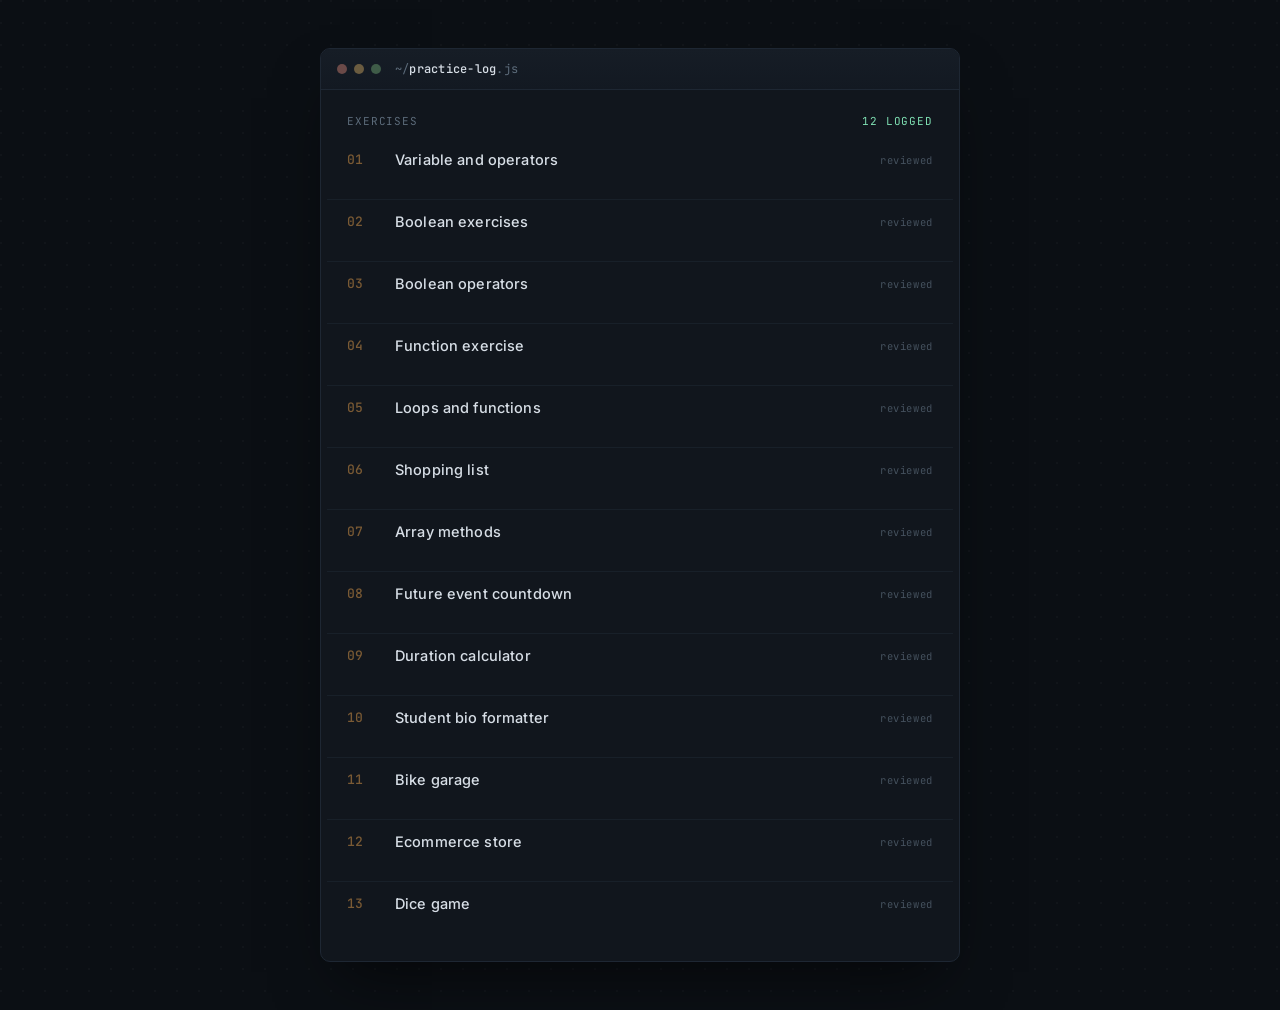
<file: index.html>
<html lang="en">
<head>
<meta charset="UTF-8">
<meta name="viewport" content="width=device-width, initial-scale=1.0">
<title>JS Practice Log</title>
<link rel="preconnect" href="https://fonts.googleapis.com">
<link rel="preconnect" href="https://fonts.gstatic.com" crossorigin>
<link href="https://fonts.googleapis.com/css2?family=JetBrains+Mono:wght@400;500;700&family=Inter:wght@400;500;600&display=swap" rel="stylesheet">
<style>
  :root{
    --bg: #0b0f14;
    --panel: #11161d;
    --border: #1e2733;
    --border-soft: #182029;
    --text: #d7dee6;
    --muted: #5c6b7a;
    --amber: #e3ad6d;
    --amber-dim: #7a5a34;
    --mint: #7fe0b3;
    --mint-dim: #3a5f4c;
    --font-mono: 'JetBrains Mono', 'SFMono-Regular', Menlo, Consolas, monospace;
    --font-sans: 'Inter', system-ui, sans-serif;
  }

  *{ box-sizing: border-box; }

  body{
    margin: 0;
    min-height: 100vh;
    background:
      radial-gradient(circle at 1px 1px, rgba(255,255,255,0.025) 1px, transparent 0) 0 0/22px 22px,
      var(--bg);
    color: var(--text);
    font-family: var(--font-sans);
    display: flex;
    align-items: center;
    justify-content: center;
    padding: 48px 20px;
  }

  .terminal{
    width: 100%;
    max-width: 640px;
    background: var(--panel);
    border: 1px solid var(--border);
    border-radius: 10px;
    overflow: hidden;
    box-shadow: 0 30px 60px -20px rgba(0,0,0,0.6);
  }

  .titlebar{
    display: flex;
    align-items: center;
    gap: 14px;
    padding: 12px 16px;
    background: linear-gradient(#161d26, #131922);
    border-bottom: 1px solid var(--border);
  }

  .dots{ display: flex; gap: 7px; }
  .dots span{
    width: 10px; height: 10px; border-radius: 50%;
    background: #3a4451;
  }
  .dots span:nth-child(1){ background: #6b4a48; }
  .dots span:nth-child(2){ background: #6b5c40; }
  .dots span:nth-child(3){ background: #3f5c48; }

  .titlebar .path{
    font-family: var(--font-mono);
    font-size: 12px;
    color: var(--muted);
    letter-spacing: 0.02em;
  }

  .titlebar .path b{ color: var(--text); font-weight: 500; }

  .body-inner{ padding: 10px 6px 18px; }

  .header-row{
    display: flex;
    justify-content: space-between;
    align-items: baseline;
    padding: 14px 20px 10px;
    font-family: var(--font-mono);
    font-size: 11px;
    color: var(--muted);
    letter-spacing: 0.08em;
    text-transform: uppercase;
  }

  .header-row .count{ color: var(--mint); }

  ul{
    list-style: none;
    margin: 0;
    padding: 0;
  }

  li{ border-top: 1px solid var(--border-soft); }
  li:first-child{ border-top: none; }

  a{
    position: relative;
    display: grid;
    grid-template-columns: 34px 1fr auto;
    align-items: center;
    gap: 14px;
    padding: 13px 20px;
    text-decoration: none;
    color: var(--text);
    transition: background-color 0.18s ease, padding-left 0.18s ease;
  }

  a::before{
    content: "$";
    position: absolute;
    left: 6px;
    top: 50%;
    transform: translateY(-50%);
    font-family: var(--font-mono);
    font-size: 13px;
    color: var(--mint);
    opacity: 0;
    transition: opacity 0.18s ease;
  }

  a:hover, a:focus-visible{
    background: rgba(127, 224, 179, 0.045);
    padding-left: 28px;
  }

  a:hover::before, a:focus-visible::before{ opacity: 1; }

  .num{
    font-family: var(--font-mono);
    font-size: 13px;
    font-weight: 500;
    color: var(--amber-dim);
    transition: color 0.18s ease;
  }

  a:hover .num, a:focus-visible .num{ color: var(--amber); }

  .label{
    font-size: 14.5px;
    font-weight: 500;
    letter-spacing: 0.01em;
    color: var(--text);
  }

  .label::after{
    content: "";
    display: inline-block;
    width: 2px;
    height: 13px;
    margin-left: 3px;
    background: var(--mint);
    vertical-align: -2px;
    opacity: 0;
  }

  a:hover .label::after, a:focus-visible .label::after{
    opacity: 1;
    animation: blink 1s steps(1) infinite;
  }

  @keyframes blink{ 50% { opacity: 0; } }

  .status{
    font-family: var(--font-mono);
    font-size: 10.5px;
    color: var(--muted);
    letter-spacing: 0.06em;
    opacity: 0.7;
  }

  .underline{
    display: none;
  }

  a svg.underline{
    display: block;
    grid-column: 1 / -1;
  }

  /* underline sits under the label as a hand-marked check-off stroke */
  a{ grid-template-rows: auto auto; }
  a svg.underline{
    width: 100%;
    height: 8px;
    margin-top: -4px;
    overflow: visible;
  }
  a svg.underline path{
    fill: none;
    stroke: var(--mint);
    stroke-width: 1.6;
    stroke-linecap: round;
    stroke-dasharray: 420;
    stroke-dashoffset: 420;
    transition: stroke-dashoffset 0.5s ease;
  }
  a:hover svg.underline path, a:focus-visible svg.underline path{
    stroke-dashoffset: 0;
  }

  @media (prefers-reduced-motion: reduce){
    a, a::before, .num, .label::after, a svg.underline path{
      transition: none !important;
      animation: none !important;
    }
  }

  @media (max-width: 480px){
    a{ padding: 12px 16px; grid-template-columns: 28px 1fr; }
    a:hover, a:focus-visible{ padding-left: 20px; }
    .status{ display: none; }
  }
</style>
</head>
<body>

  <div class="terminal">
    <div class="titlebar">
      <div class="dots"><span></span><span></span><span></span></div>
      <div class="path">~/<b>practice-log</b>.js</div>
    </div>
    <div class="body-inner">
      <div class="header-row"><span>exercises</span><span class="count">12 logged</span></div>
      <ul>
        <li><a href="a1.html"><span class="num">01</span><span class="label">Variable and operators</span><span class="status">reviewed</span><svg class="underline" viewBox="0 0 300 8" preserveAspectRatio="none"><path d="M2 5 Q 60 1, 120 5 T 240 4 T 298 6"/></svg></a></li>
        <li><a href="a2.html"><span class="num">02</span><span class="label">Boolean exercises</span><span class="status">reviewed</span><svg class="underline" viewBox="0 0 300 8" preserveAspectRatio="none"><path d="M2 6 Q 60 2, 120 6 T 240 5 T 298 7"/></svg></a></li>
        <li><a href="a3.html"><span class="num">03</span><span class="label">Boolean operators</span><span class="status">reviewed</span><svg class="underline" viewBox="0 0 300 8" preserveAspectRatio="none"><path d="M2 5 Q 60 1, 120 5 T 240 4 T 298 6"/></svg></a></li>
        <li><a href="shariq.html"><span class="num">04</span><span class="label">Function exercise</span><span class="status">reviewed</span><svg class="underline" viewBox="0 0 300 8" preserveAspectRatio="none"><path d="M2 6 Q 60 2, 120 6 T 240 5 T 298 7"/></svg></a></li>
        <li><a href="a5.html"><span class="num">05</span><span class="label">Loops and functions</span><span class="status">reviewed</span><svg class="underline" viewBox="0 0 300 8" preserveAspectRatio="none"><path d="M2 5 Q 60 1, 120 5 T 240 4 T 298 6"/></svg></a></li>
        <li><a href="a6.html"><span class="num">06</span><span class="label">Shopping list</span><span class="status">reviewed</span><svg class="underline" viewBox="0 0 300 8" preserveAspectRatio="none"><path d="M2 6 Q 60 2, 120 6 T 240 5 T 298 7"/></svg></a></li>
        <li><a href="arrayMethods.html"><span class="num">07</span><span class="label">Array methods</span><span class="status">reviewed</span><svg class="underline" viewBox="0 0 300 8" preserveAspectRatio="none"><path d="M2 5 Q 60 1, 120 5 T 240 4 T 298 6"/></svg></a></li>
        <li><a href="a8.html"><span class="num">08</span><span class="label">Future event countdown</span><span class="status">reviewed</span><svg class="underline" viewBox="0 0 300 8" preserveAspectRatio="none"><path d="M2 6 Q 60 2, 120 6 T 240 5 T 298 7"/></svg></a></li>
        <li><a href="a9.html"><span class="num">09</span><span class="label">Duration calculator</span><span class="status">reviewed</span><svg class="underline" viewBox="0 0 300 8" preserveAspectRatio="none"><path d="M2 5 Q 60 1, 120 5 T 240 4 T 298 6"/></svg></a></li>
        <li><a href="latestassignment.html"><span class="num">10</span><span class="label">Student bio formatter</span><span class="status">reviewed</span><svg class="underline" viewBox="0 0 300 8" preserveAspectRatio="none"><path d="M2 6 Q 60 2, 120 6 T 240 5 T 298 7"/></svg></a></li>
        <li><a href="a11.html"><span class="num">11</span><span class="label">Bike garage</span><span class="status">reviewed</span><svg class="underline" viewBox="0 0 300 8" preserveAspectRatio="none"><path d="M2 5 Q 60 1, 120 5 T 240 4 T 298 6"/></svg></a></li>
        <li><a href="a12.html"><span class="num">12</span><span class="label">Ecommerce store</span><span class="status">reviewed</span><svg class="underline" viewBox="0 0 300 8" preserveAspectRatio="none"><path d="M2 6 Q 60 2, 120 6 T 240 5 T 298 7"/></svg></a></li>
        <li><a href="a13.html"><span class="num">13</span><span class="label">Dice game</span><span class="status">reviewed</span><svg class="underline" viewBox="0 0 300 8" preserveAspectRatio="none"><path d="M2 6 Q 60 2, 120 6 T 240 5 T 298 7"/></svg></a></li>
      </ul>
      </ul>
    </div>
  </div>

</body>
</html>
</file>
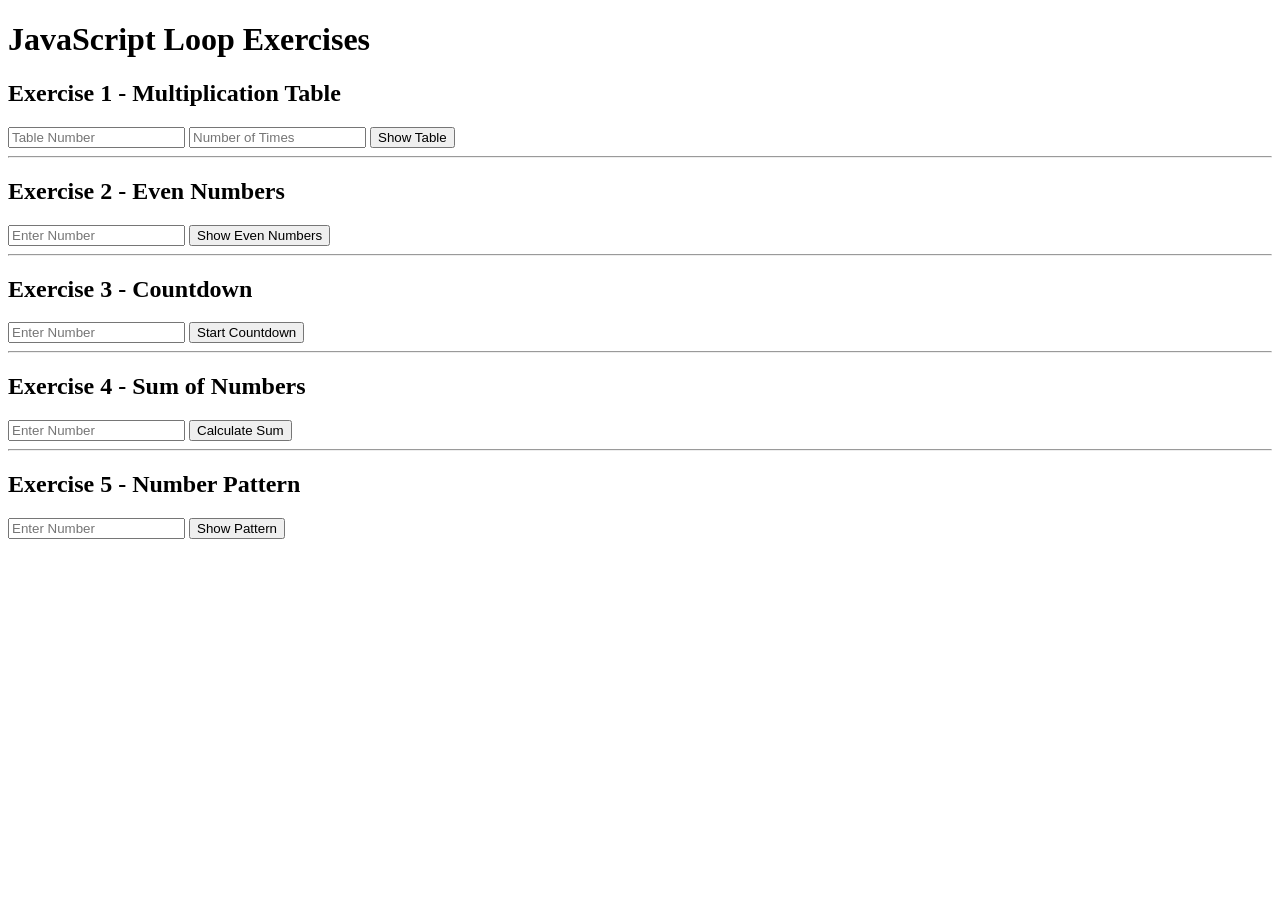
<file: a5.html>
<!DOCTYPE html>
<html lang="en">
<head>
    <meta charset="UTF-8">
    <meta name="viewport" content="width=device-width, initial-scale=1.0">
    <title>JavaScript Loop Exercises</title>
</head>
<body>

<div class="container">

    <h1>JavaScript Loop Exercises</h1>

    
    <h2>Exercise 1 - Multiplication Table</h2>

    <input type="number" id="table" placeholder="Table Number">
    <input type="number" id="times" placeholder="Number of Times">
    <button onclick="showTable()">Show Table</button>

    <div id="tableResult" class="output"></div>

    <hr>

    
    <h2>Exercise 2 - Even Numbers</h2>

    <input type="number" id="evenNumber" placeholder="Enter Number">
    <button onclick="showEven()">Show Even Numbers</button>

    <div id="evenResult" class="output"></div>

    <hr>

   
    <h2>Exercise 3 - Countdown</h2>

    <input type="number" id="countNumber" placeholder="Enter Number">
    <button onclick="countDown()">Start Countdown</button>

    <div id="countResult" class="output"></div>

    <hr>

   
    <h2>Exercise 4 - Sum of Numbers</h2>

    <input type="number" id="sumNumber" placeholder="Enter Number">
    <button onclick="findSum()">Calculate Sum</button>

    <div id="sumResult" class="output"></div>

    <hr>

    <h2>Exercise 5 - Number Pattern</h2>

    <input type="number" id="patternNumber" placeholder="Enter Number">
    <button onclick="showPattern()">Show Pattern</button>

    <div id="patternResult" class="output"></div>

</div>

<script>// Exercise 1
function showTable(){

    let table = Number(document.getElementById("table").value);
    let times = Number(document.getElementById("times").value);

    let output = "";

    for(let i=1; i<=times; i++){
        output += table + " × " + i + " = " + (table*i) + "<br>";
    }

    document.getElementById("tableResult").innerHTML = output;
}


// Exercise 2
function showEven(){

    let num = Number(document.getElementById("evenNumber").value);

    let output = "";

    for(let i=1; i<=num; i++){

        if(i % 2 === 0){
            output += i + "<br>";
        }

    }

    document.getElementById("evenResult").innerHTML = output;
}


// Exercise 3
function countDown(){

    let num = Number(document.getElementById("countNumber").value);

    let output = "";

    for(let i=num; i>=1; i--){
        output += i + "<br>";
    }

    document.getElementById("countResult").innerHTML = output;
}


// Exercise 4
function findSum(){

    let num = Number(document.getElementById("sumNumber").value);

    let sum = 0;

    for(let i=1; i<=num; i++){
        sum += i;
    }

    document.getElementById("sumResult").innerHTML =
    "<b>Sum = " + sum + "</b>";
}


// Exercise 5
function showPattern(){

    let num = Number(document.getElementById("patternNumber").value);

    let output = "";

    for(let i=1; i<=num; i++){

        for(let j=1; j<=i; j++){
            output += j;
        }

        output += "<br>";
    }

    document.getElementById("patternResult").innerHTML = output;
}</script>

</body>
</html>
</file>
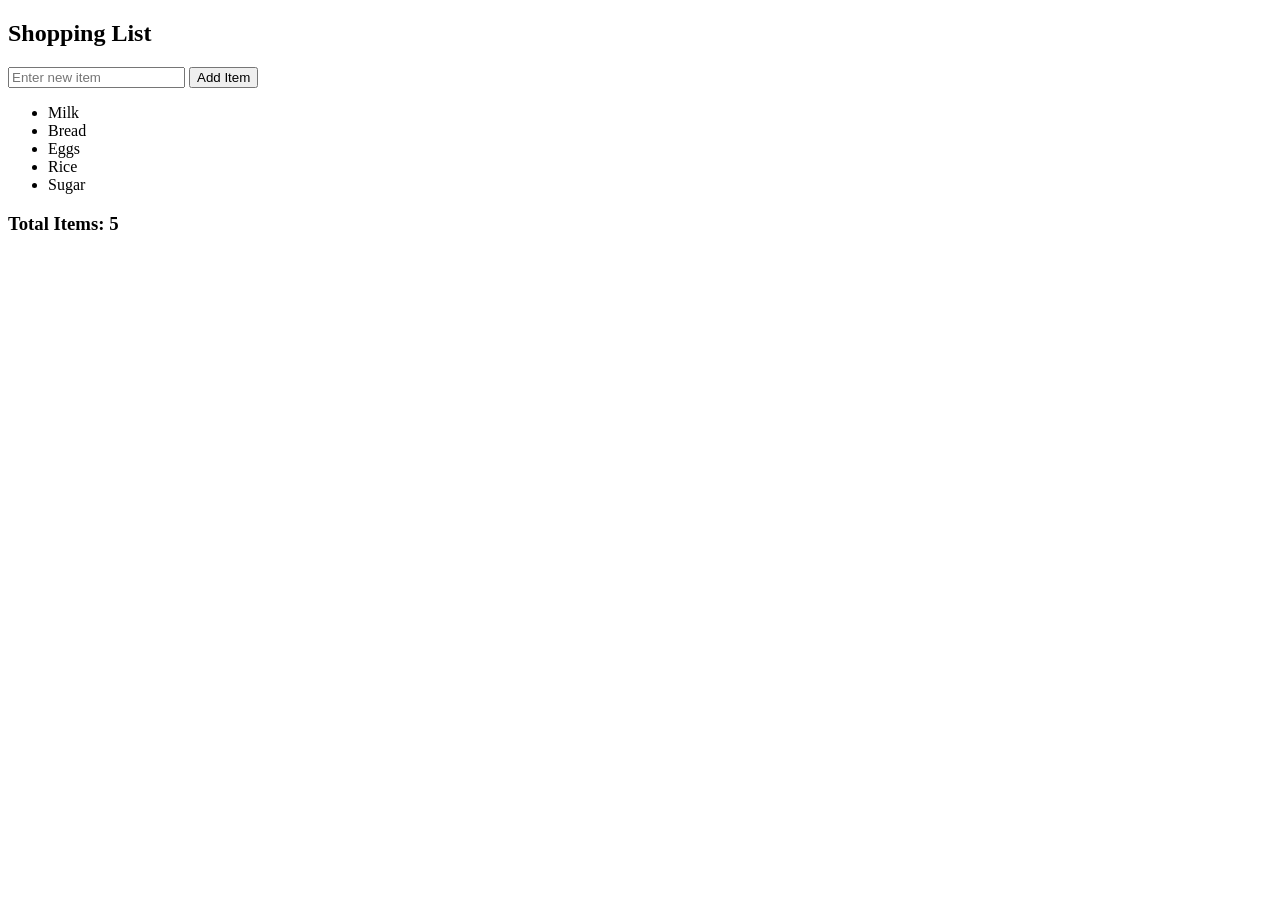
<file: a6.html>
<!DOCTYPE html>
<html lang="en">
<head>
    <meta charset="UTF-8">
    <meta name="viewport" content="width=device-width, initial-scale=1.0">
    <title>Shopping List</title>

</head>
<body>

<div class="container">
    <h2>Shopping List</h2>

    <input type="text" id="itemInput" placeholder="Enter new item">
    <button onclick="addItem()">Add Item</button>

    <div id="list"></div>

    <h3 id="total"></h3>
</div>

<script>
let shoppingList = ["Milk", "Bread", "Eggs", "Rice", "Sugar"];


function showList() {

    let output = "<ul>";

    for (let i = 0; i < shoppingList.length; i++) {
        output += "<li>" + shoppingList[i] + "</li>";
    }

    output += "</ul>";

    document.getElementById("list").innerHTML = output;

    document.getElementById("total").innerHTML =
        "Total Items: " + shoppingList.length;
}

function addItem() {

    let newItem = document.getElementById("itemInput").value.trim();

    if (newItem !== "") {

        shoppingList.push(newItem);

        showList();

        document.getElementById("itemInput").value = "";
    }
}


showList();</script>

</body>
</html>
</file>
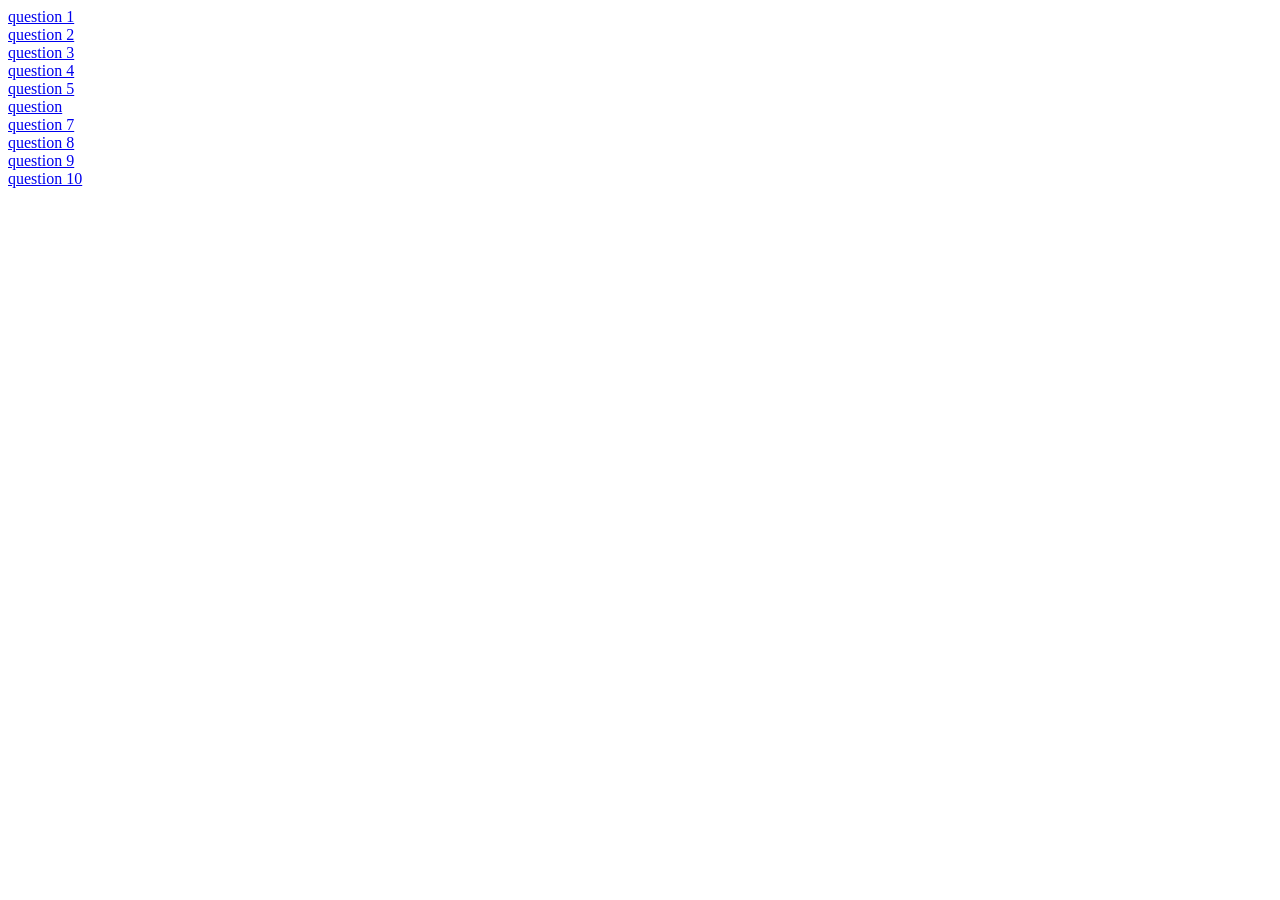
<file: array.html>
<!DOCTYPE html>
<html lang="en">
<head>
    <meta charset="UTF-8">
    <meta name="viewport" content="width=device-width, initial-scale=1.0">
    <title>Document</title>
</head>
<body>
    <a href="arrayMethods.html">question 1</a>  
    <div>
    <a href="pop.html">question 2</a></div>
  <div>  <a href="shift.html">question 3</a></div>
  <div>  <a href="unshift.html">question 4</a></div>
  <div> <a href="splice.html">question 5</a></div>
  <div> <a href="q6.html">question </a></div>
  <div> <a href="q7.html">question 7</a></div>
  <div> <a href="q8.html">question 8</a></div>
    <div> <a href="q9.html">question 9</a></div>
      <div> <a href="q10.html">question 10</a></div>
</body>
</html>
</file>
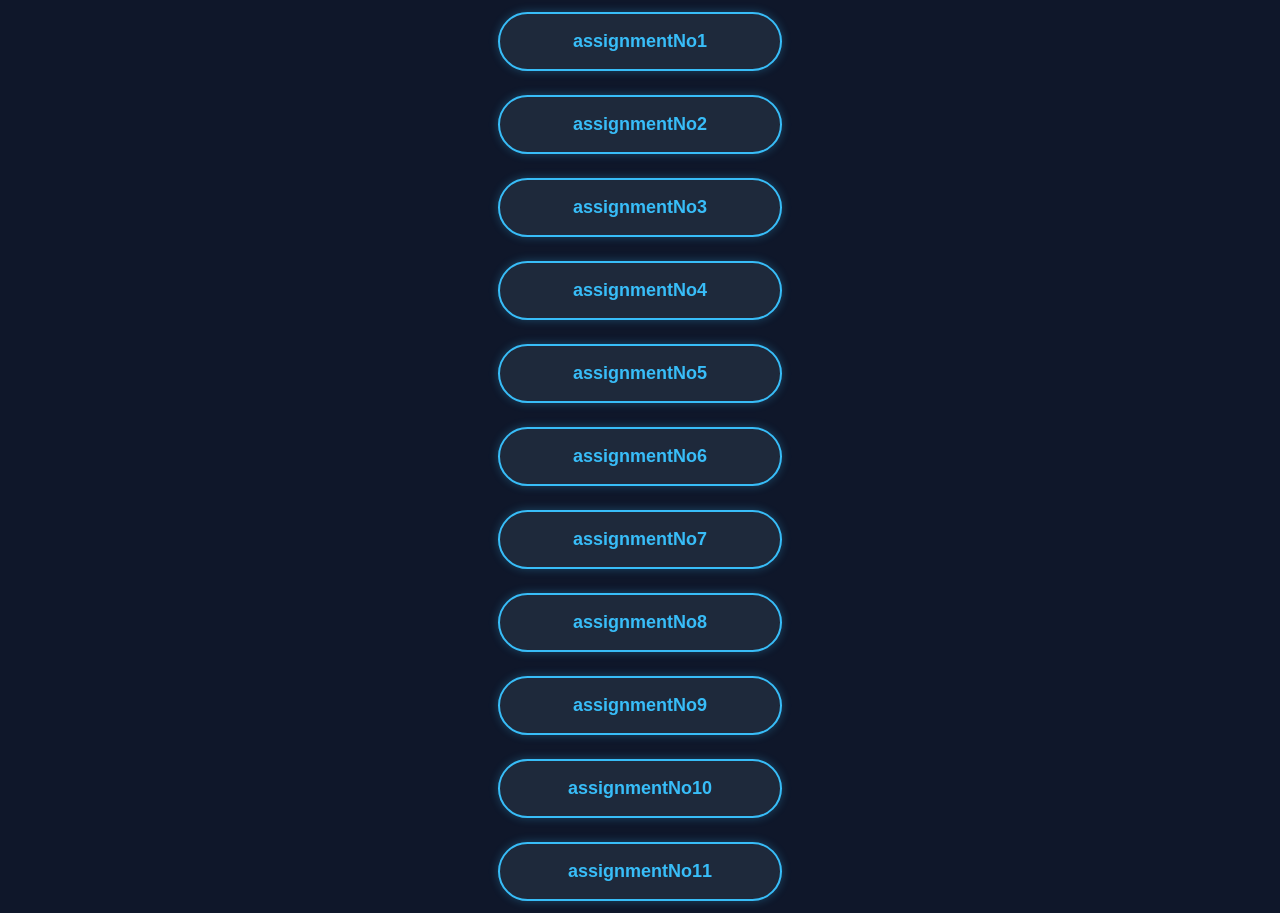
<file: assignments.html>
<!DOCTYPE html>
<html lang="en">
<head>
    <meta charset="UTF-8">
    <meta name="viewport" content="width=device-width, initial-scale=1.0">
    <title>Document</title>
    <link rel="stylesheet" href="atyle.css">
</head>
<body>
   <div><a href="a1.html">assignmentNo1</a></div>
   <div><a href="a2.html">assignmentNo2</a></div>
    <div><a href="a3.html">assignmentNo3</a></div>
      <div><a href="shariq.html">assignmentNo4</a></div>
        <div><a href="a5.html">assignmentNo5</a></div>
          <div><a href="a6.html">assignmentNo6</a></div>
            <div><a href="arrayMethods.html">assignmentNo7</a></div>
              <div><a href="a8.html">assignmentNo8</a></div>
               <div><a href="a9.html">assignmentNo9</a></div>
                <div><a href="latestassignment.html">assignmentNo10</a></div>
   <div><a href="a11.html">assignmentNo11</a></div>
              </body>
</html>
</file>
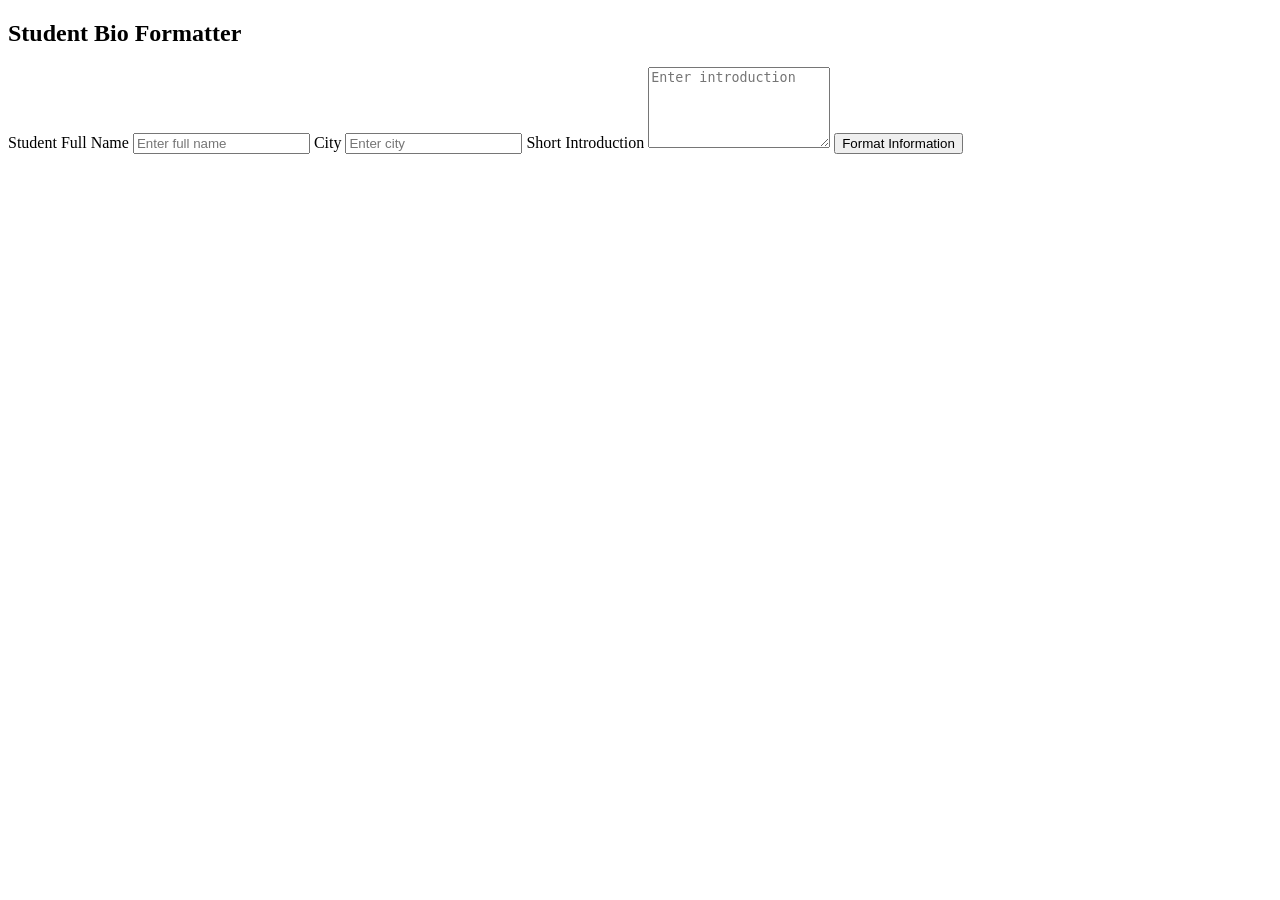
<file: latestassignment.html>
<!DOCTYPE html>
<html lang="en">
<head>
    <meta charset="UTF-8">
    <meta name="viewport" content="width=device-width, initial-scale=1.0">
    <title>Student Bio Formatter</title>
  
</head>
<body>

    <div class="container">
        <h2>Student Bio Formatter</h2>

        <label>Student Full Name</label>
        <input type="text" id="name" placeholder="Enter full name">

        <label>City</label>
        <input type="text" id="city" placeholder="Enter city">

        <label>Short Introduction</label>
        <textarea id="intro" rows="5" placeholder="Enter introduction"></textarea>

        <button onclick="formatInfo()">Format Information</button>

        <div id="output"></div>
    </div>

    <script>function formatInfo() {


    let name = document.getElementById("name").value;
    let city = document.getElementById("city").value;
    let intro = document.getElementById("intro").value;

 
    let cleanName = name.trim();


    let nameLength = cleanName.length;


    let firstSpace = cleanName.indexOf(" ");
    let firstName;

    if (firstSpace === -1) {
        firstName = cleanName;
    } else {
        firstName = cleanName.slice(0, firstSpace);
    }

   
    let upperName = cleanName.toUpperCase();

    
    let lowerCity = city.toLowerCase();


    let updatedIntro = intro.replaceAll("student", "developer");

   
    let first20 = updatedIntro.substring(0, 20);

    
    document.getElementById("output").innerHTML = `
        <h3>Output</h3>

        <p><strong>Clean Name:</strong> ${cleanName}</p>

        <p><strong>Name Length:</strong> ${nameLength}</p>

        <p><strong>First Name:</strong> ${firstName}</p>

        <p><strong>Uppercase Name:</strong> ${upperName}</p>

        <p><strong>City:</strong> ${lowerCity}</p>

        <p><strong>Updated Introduction:</strong> ${updatedIntro}</p>

        <p><strong>First 20 Characters:</strong> ${first20}</p>
    `;
}</script>
</body>
</html>
</file>
<file: atyle.css>
body {
    margin: 0;
    padding: 0;
    font-family: "Poppins", Arial, sans-serif;
    background: #0f172a;
    min-height: 100vh;
    display: flex;
    flex-direction: column;
    justify-content: center;
    align-items: center;
}


/* Each assignment box */
div {
    margin: 12px;
}


/* Assignment links */
a {
    display: flex;
    justify-content: center;
    align-items: center;

    width: 280px;
    height: 55px;

    background: #1e293b;
    color: #38bdf8;

    text-decoration: none;
    font-size: 18px;
    font-weight: bold;

    border: 2px solid #38bdf8;
    border-radius: 30px;

    transition: all 0.3s ease;

    box-shadow: 0 0 10px rgba(56,189,248,0.3);
}


/* Hover animation */
a:hover {
    background: #38bdf8;
    color: #0f172a;

    transform: scale(1.08);

    box-shadow:
        0 0 15px #38bdf8,
        0 0 30px #38bdf8;
}


/* Click effect */
a:active {
    transform: scale(0.95);
}
</file>
